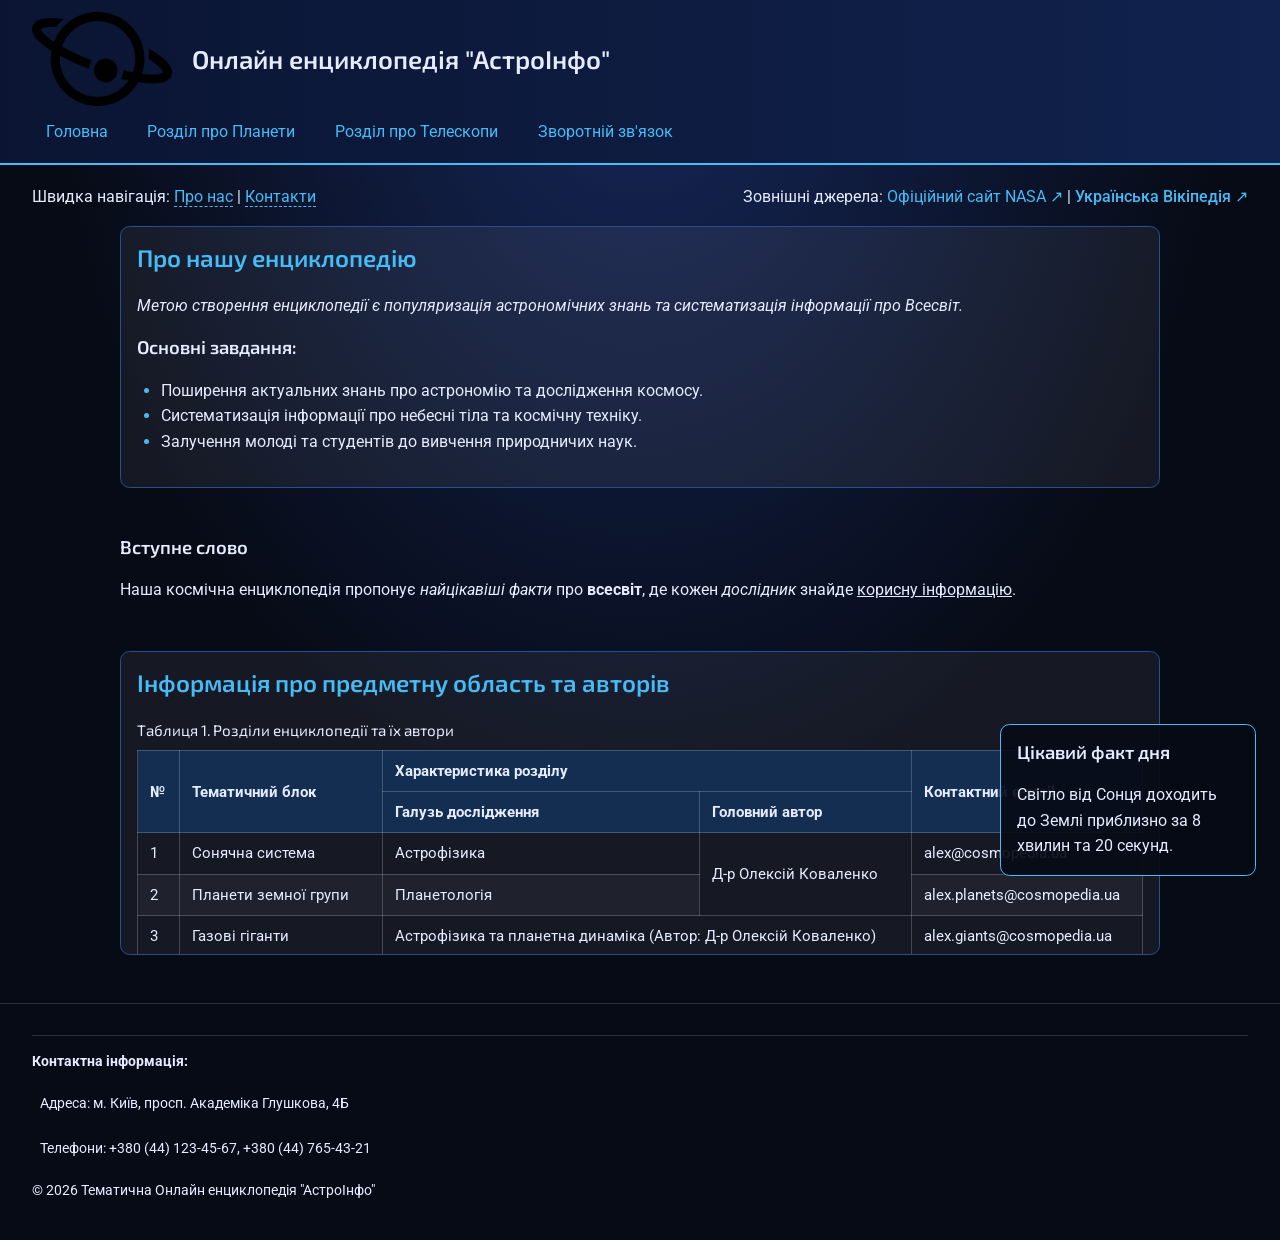
<file: Лаб 1/index.html>
<!DOCTYPE html>
<html lang="uk">
<head>
    <meta charset="UTF-8">
    <meta name="viewport" content="width=device-width, initial-scale=1.0">
    <title>АстроІнфо — Головна сторінка</title>

    <link rel="preconnect" href="https://fonts.googleapis.com">
    <link rel="preconnect" href="https://fonts.gstatic.com" crossorigin>
    <link href="https://fonts.googleapis.com/css2?family=Exo+2:wght@400;600;700&family=Roboto:wght@300;400;500&display=swap" rel="stylesheet">
    <link rel="stylesheet" href="css/styles.css">

    <style>
        header {
            position: absolute;
            top: 0;
            left: 0;
            width: 100%;
            z-index: 100;
        }
 
        body {
            padding-top: var(--header-h);
        }
 
        .quick-nav {
            float: left;
            margin: 1rem 0 1rem 2rem;
        }
 
        .external-links {
            float: right;
            margin: 1rem 2rem 1rem 0;
        }
 
        main {
            clear: both;
            max-width: 72rem;
            margin: 0 auto;
            padding: 0 1rem;
        }
 
        a[href^="#"] {
            border-bottom: 1px dashed var(--accent);
        }
 
        a[href*="wikipedia"] {
            font-weight: 500;
        }
 
        a[target="_blank"]::after {
            content: " ↗";
        }
 
        #about {
            margin: 3rem 2.5rem;
            padding: 1rem;
            background: var(--panel);
            border: 1px solid hsl(215, 60%, 35%);
            border-radius: 0.6rem;
        }
 
        #about > h2 {
            margin-top: 0;
        }
 
        #about > h2 + p::first-line {
            font-style: italic;
        }
 
        #about h3 ~ ul {
            padding-left: 1.5rem;
        }
 
        #about li::marker {
            color: var(--accent);
        }
 
        main > article {
            margin: 0 2.5rem;
        }
 
        #info {
            position: relative;
            z-index: 1;
            margin: 3rem 2.5rem;
            padding: 1rem;
            max-height: 19rem;
            overflow: auto;
            background: var(--panel);
            border: 1px solid hsl(215, 60%, 35%);
            border-radius: 0.6rem;
            box-shadow: 0 0 0 rgba(0, 0, 0, 0);
            transition: transform 0.4s ease,
                        background-color 0.4s ease,
                        border-color 0.4s ease,
                        box-shadow 0.4s ease;
        }
 
        #info:hover {
            transform: translateY(3%);
            background-color: rgba(94, 200, 255, 0.1);
            border-color: var(--accent);
            box-shadow: 0 10px 25px rgba(0, 0, 0, 0.5);
        }
 
        #info > h2 {
            margin-top: 0;
        }
 
        table {
            width: 100%;
            border-collapse: collapse;
            font-size: 0.95rem;
        }
 
        caption {
            padding-bottom: 0.5rem;
            font-family: "Exo 2", "Trebuchet MS", sans-serif;
            text-align: left;
        }
 
        th,
        td {
            padding: 0.5rem 0.75rem;
            text-align: left;
            border: 1px solid rgba(255, 255, 255, 0.2);
        }
 
        thead th,
        tfoot th {
            background: hsl(215, 60%, 20%);
        }
 
        tbody tr:nth-child(even) {
            background: rgba(255, 255, 255, 0.04);
        }
 
        .contact {
            width: fit-content;
            padding: 0.25rem 0.5rem;
            border-radius: 0.3rem;
            color: var(--text);
            background: linear-gradient(90deg, lightgreen, green) no-repeat;
            background-size: 0% 100%;          /* градієнт є, але має нульову ширину */
            transition: background-size 0.3s ease, color 0.3s ease;
        }
 
        .contact:focus {
            color: black;
            background-size: 100% 100%;
            transition: background-size 1s ease 3s, color 1s ease 3s;
        }
 
        aside {
            position: fixed;
            right: 1.5rem;
            bottom: 1.5rem;
            z-index: 50;
            width: 16rem;
            padding: 1rem;
            background: rgba(7, 11, 22, 0.92);
            border: 1px solid var(--accent);
            border-radius: 0.6rem;
            animation: glow 3s ease-in-out infinite;
        }
 
        aside h3 {
            margin-top: 0;
        }
 
        aside p {
            margin-bottom: 0;
        }
 
        @keyframes glow {
            0%, 100% {
                box-shadow: 0 0 4px hsla(200, 90%, 62%, 0.3);
            }
            50% {
                box-shadow: 0 0 18px hsla(200, 90%, 62%, 0.8);
            }
        }
    </style>

</head>
<body>

    <header>
        <img src="images/logo.png" alt="Логотип АстроІнфо" width="140" height="80">
        <h1>Онлайн енциклопедія "АстроІнфо"</h1>
        
        <nav>
            <ul>
                <li><a href="index.html">Головна</a></li>
                <li><a href="planets.html">Розділ про Планети</a></li>
                <li><a href="telescopes.html">Розділ про Телескопи</a></li>
                <li><a href="feedback.html">Зворотній зв'язок</a></li>
            </ul>
        </nav>
    </header>

    <p class="quick-nav">
        Швидка навігація: <a href="#about">Про нас</a> | <a href="#contacts">Контакти</a>
    </p>
    <p class="external-links">
        Зовнішні джерела: 
        <a href="https://www.nasa.gov/" target="_blank">Офіційний сайт NASA</a> | 
        <a href="https://uk.wikipedia.org/" target="_blank">Українська Вікіпедія</a>
    </p>

    <main>
        <section id="about">
            <h2>Про нашу енциклопедію</h2>
            <p>Метою створення енциклопедії є популяризація астрономічних знань та систематизація інформації про Всесвіт.</p>
            
            <h3>Основні завдання:</h3>
            <ul>
                <li>Поширення актуальних знань про астрономію та дослідження космосу.</li>
                <li>Систематизація інформації про небесні тіла та космічну техніку.</li>
                <li>Залучення молоді та студентів до вивчення природничих наук.</li>
            </ul>
        </section>

        <article>
            <h3>Вступне слово</h3>
            <p>
                Наша <span>космічна енциклопедія</span> пропонує <i>найцікавіші факти</i> про <b>всесвіт</b>, де кожен <em>дослідник</em> знайде <u>корисну інформацію</u>.
            </p>
        </article>

        <section id="info">
            <h2>Інформація про предметну область та авторів</h2>
            <table border="1" cellpadding="8" cellspacing="0">
                <caption>Таблиця 1. Розділи енциклопедії та їх автори</caption>
                <thead>
                    <tr>
                        <th rowspan="2">№</th>
                        <th rowspan="2">Тематичний блок</th>
                        <th colspan="2">Характеристика розділу</th>
                        <th rowspan="2">Контактний e-mail</th>
                    </tr>
                    <tr>
                        <th>Галузь дослідження</th>
                        <th>Головний автор</th>
                    </tr>
                </thead>
                <tbody>
                    <tr>
                        <td>1</td>
                        <td>Сонячна система</td>
                        <td>Астрофізика</td>
                        <td rowspan="2">Д-р Олексій Коваленко</td>
                        <td>alex@cosmopedia.ua</td>
                    </tr>
                    <tr>
                        <td>2</td>
                        <td>Планети земної групи</td>
                        <td>Планетологія</td>
                        <td>alex.planets@cosmopedia.ua</td>
                    </tr>
                    <tr>
                        <td>3</td>
                        <td>Газові гіганти</td>
                        <td colspan="2">Астрофізика та планетна динаміка (Автор: Д-р Олексій Коваленко)</td>
                        <td>alex.giants@cosmopedia.ua</td>
                    </tr>
                    <tr>
                        <td>4</td>
                        <td>Далекий космос</td>
                        <td>Оптична астрономія</td>
                        <td>Марія Бондаренко</td>
                        <td>maria@cosmopedia.ua</td>
                    </tr>
                    <tr>
                        <td>5</td>
                        <td>Космічні телескопи</td>
                        <td rowspan="2">Оптична й інфрачервона астрономія</td>
                        <td>Марія Бондаренко</td>
                        <td>maria.tech@cosmopedia.ua</td>
                    </tr>
                    <tr>
                        <td>6</td>
                        <td>Орбітальні обсерваторії</td>
                        <td>Ігор Сидоренко</td>
                        <td>igor@cosmopedia.ua</td>
                    </tr>
                </tbody>
                <tfoot>
                    <tr>
                        <th colspan="3">Усього розділів: 6</th>
                        <th colspan="2">Всього авторів: 3</th>
                    </tr>
                </tfoot>
            </table>
        </section>
    </main>

    <aside>
        <h3>Цікавий факт дня</h3>
        <p>Світло від Сонця доходить до Землі приблизно за 8 хвилин та 20 секунд.</p>
    </aside>

    <footer id="contacts">
        <hr>
        <p><b>Контактна інформація:</b></p>
        <p class="contact" tabindex="0">Адреса: м. Київ, просп. Академіка Глушкова, 4Б</p>
        <p class="contact" tabindex="0">Телефони: +380 (44) 123-45-67, +380 (44) 765-43-21</p>
        <p>&copy; 2026 Тематична Онлайн енциклопедія "АстроІнфо"</p>
    </footer>

</body>
</html>
</file>
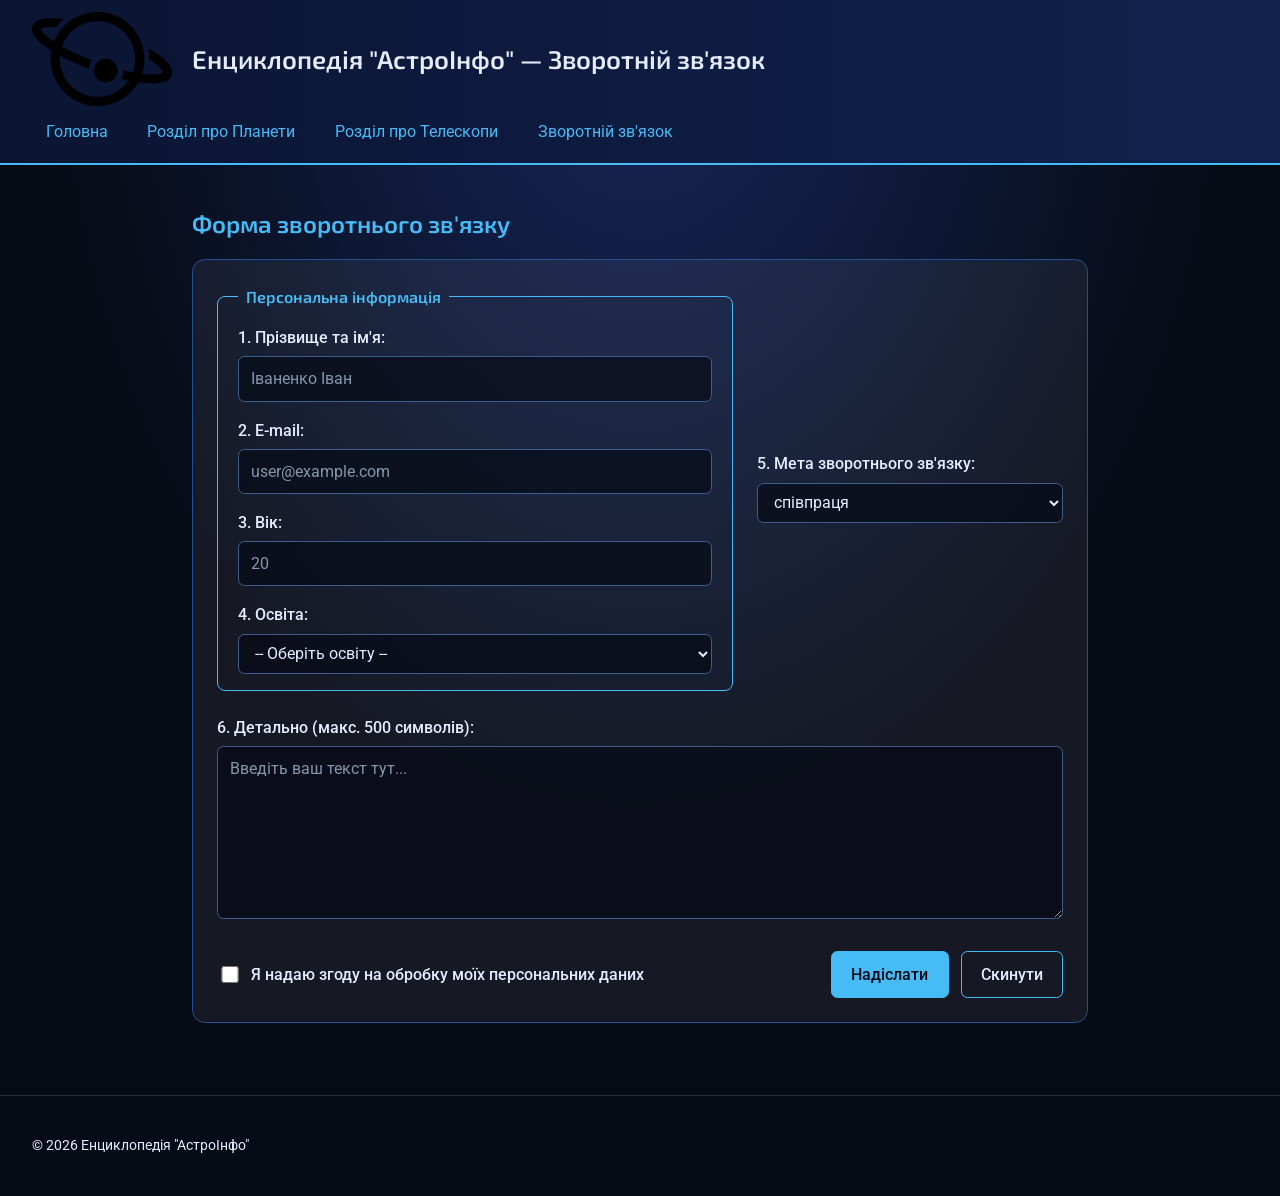
<file: Лаб 1/feedback.html>
<!DOCTYPE html>
<html lang="uk">
<head>
    <meta charset="UTF-8">
    <meta name="viewport" content="width=device-width, initial-scale=1.0">
    <title>АстроІнфо — Зворотній зв'язок</title>

    <link rel="preconnect" href="https://fonts.googleapis.com">
    <link rel="preconnect" href="https://fonts.gstatic.com" crossorigin>
    <link href="https://fonts.googleapis.com/css2?family=Exo+2:wght@400;600;700&family=Roboto:wght@300;400;500&display=swap" rel="stylesheet">
 
    <link rel="stylesheet" href="css/styles.css">
    <link rel="stylesheet" href="css/feedback.css">

</head>
<body>

    <header>
        <img src="images/logo.png" alt="Логотип АстроІнфо" width="140" height="80">
        <h1>Енциклопедія "АстроІнфо" — Зворотній зв'язок</h1>
        <nav>
            <ul>
                <li><a href="index.html">Головна</a></li>
                <li><a href="planets.html">Розділ про Планети</a></li>
                <li><a href="telescopes.html">Розділ про Телескопи</a></li>
                <li><a href="feedback.html">Зворотній зв'язок</a></li>
            </ul>
        </nav>
    </header>

    <main>
        <h2>Форма зворотнього зв'язку</h2>

        <form action="#" method="post">
            
            <fieldset class="personal">
                <legend>Персональна інформація</legend>
                
                <p>
                    <label for="fullname">1. Прізвище та ім'я:</label><br>
                    <input type="text" id="fullname" name="fullname" placeholder="Іваненко Іван" required>
                </p>

                <p>
                    <label for="email">2. E-mail:</label><br>
                    <input type="email" id="email" name="email" placeholder="user@example.com" required>
                </p>

                <p>
                    <label for="age">3. Вік:</label><br>
                    <input type="number" id="age" name="age" min="10" max="120" placeholder="20" required>
                </p>

                <p>
                    <label for="education">4. Освіта:</label><br>
                    <select id="education" name="education" required>
                        <option value="">-- Оберіть освіту --</option>
                        <option value="full">повна</option>
                        <option value="incomplete">неповна</option>
                        <option value="higher">вища</option>
                        <option value="vocational">професійна</option>
                    </select>
                </p>
            </fieldset>

            <br>

            <p class="purpose">
                <label for="purpose">5. Мета зворотнього зв'язку:</label><br>
                <select id="purpose" name="purpose" required>
                    <option value="cooperation">співпраця</option>
                    <option value="copyright">скарга на порушення права власності</option>
                    <option value="proposal">пропозиція</option>
                    <option value="error">наявність помилки</option>
                </select>
            </p>

            <p class="details">
                <label for="details">6. Детально (макс. 500 символів):</label><br>
                <textarea id="details" name="details" rows="6" cols="50" maxlength="500" placeholder="Введіть ваш текст тут..." required></textarea>
            </p>

            <p class="consent">
                <input type="checkbox" id="consent" name="consent" required>
                <label for="consent">Я надаю згоду на обробку моїх персональних даних</label>
            </p>

            <p class="actions">
                <button type="submit">Надіслати</button>
                <button type="reset">Скинути</button>
            </p>

        </form>
    </main>

    <footer>
        <p>&copy; 2026 Енциклопедія "АстроІнфо"</p>
    </footer>

</body>
</html>
</file>
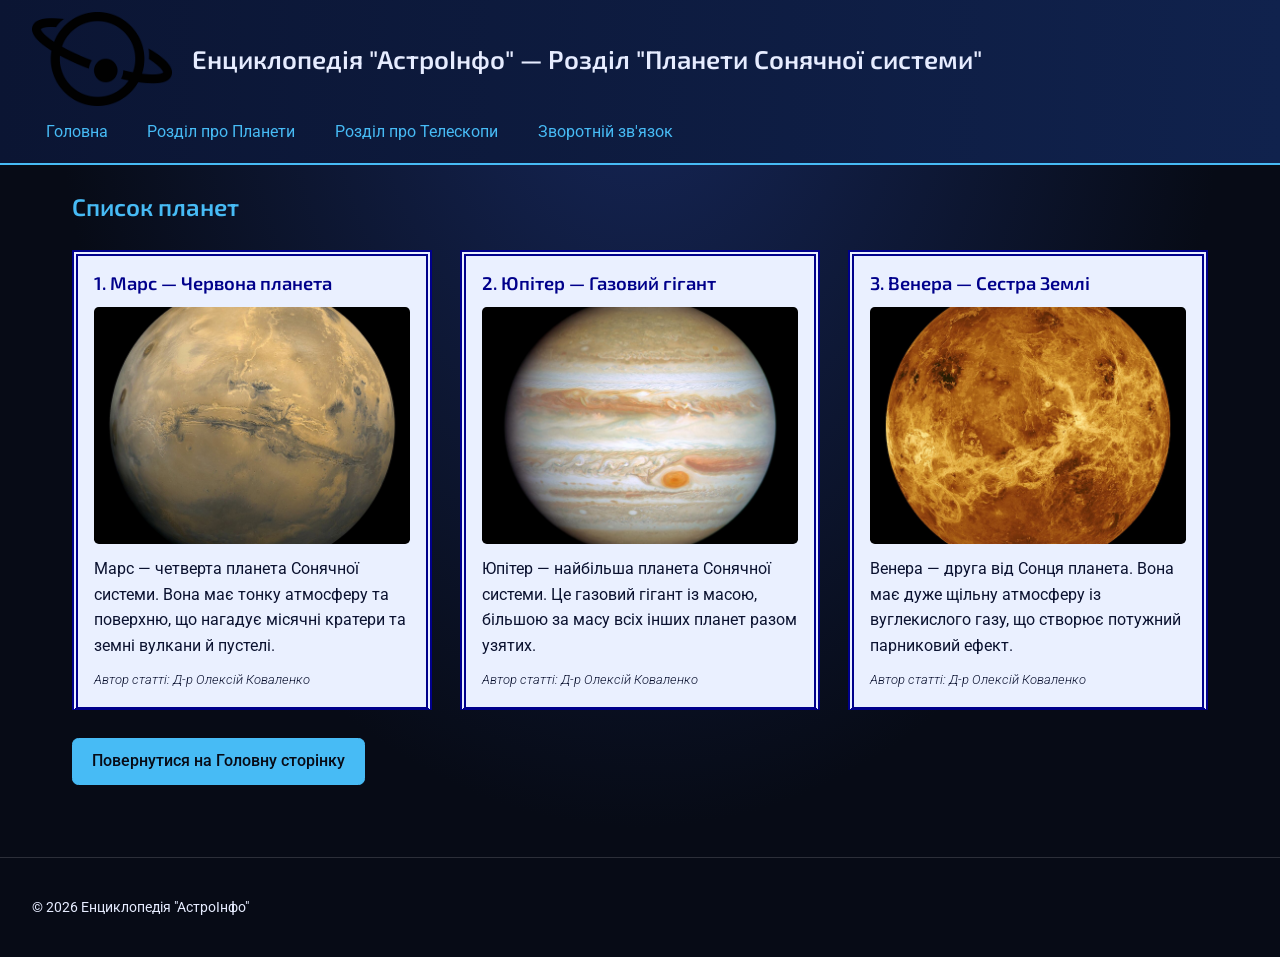
<file: Лаб 1/planets.html>
<!DOCTYPE html>
<html lang="uk">
<head>
    <meta charset="UTF-8">
    <meta name="viewport" content="width=device-width, initial-scale=1.0">
    <title>АстроІнфо — Розділ про Планети</title>

    <link rel="preconnect" href="https://fonts.googleapis.com">
    <link rel="preconnect" href="https://fonts.gstatic.com" crossorigin>
    <link href="https://fonts.googleapis.com/css2?family=Exo+2:wght@400;600;700&family=Roboto:wght@300;400;500&display=swap" rel="stylesheet">
 
    <link rel="stylesheet" href="css/styles.css">
    <link rel="stylesheet" href="css/sections.css">

</head>
<body>

    <header>
        <img src="images/logo.png" alt="Логотип АстроІнфо" width="140" height="80">
        <h1>Енциклопедія "АстроІнфо" — Розділ "Планети Сонячної системи"</h1>
        <nav>
            <ul>
                <li><a href="index.html">Головна</a></li>
                <li><a href="planets.html">Розділ про Планети</a></li>
                <li><a href="telescopes.html">Розділ про Телескопи</a></li>
                <li><a href="feedback.html">Зворотній зв'язок</a></li>
            </ul>
        </nav>
    </header>

    <main>
        <h2>Список планет</h2>

        <article>
            <h3>1. Марс — Червона планета</h3>
            <img src="images/Mars.jpg" alt="Планета Марс" width="300">
            <p>Марс — четверта планета Сонячної системи. Вона має тонку атмосферу та поверхню, що нагадує місячні кратери та земні вулкани й пустелі.</p>
            <p class="author"><b>Автор статті:</b> Д-р Олексій Коваленко</p>
        </article>
        <hr>

        <article>
            <h3>2. Юпітер — Газовий гігант</h3>
            <img src="images/Jupiter.jpg" alt="Планета Юпітер" width="300">
            <p>Юпітер — найбільша планета Сонячної системи. Це газовий гігант із масою, більшою за масу всіх інших планет разом узятих.</p>
            <p class="author"><b>Автор статті:</b> Д-р Олексій Коваленко</p>
        </article>
        <hr>

        <article>
            <h3>3. Венера — Сестра Землі</h3>
            <img src="images/Venus.jpg" alt="Планета Венера" width="300">
            <p>Венера — друга від Сонця планета. Вона має дуже щільну атмосферу із вуглекислого газу, що створює потужний парниковий ефект.</p>
            <p class="author"><b>Автор статті:</b> Д-р Олексій Коваленко</p>
        </article>
        <hr>

        <form action="index.html">
            <button type="submit">Повернутися на Головну сторінку</button>
        </form>
        
    </main>

    <footer>
        <p>&copy; 2026 Енциклопедія "АстроІнфо"</p>
    </footer>

</body>
</html>
</file>
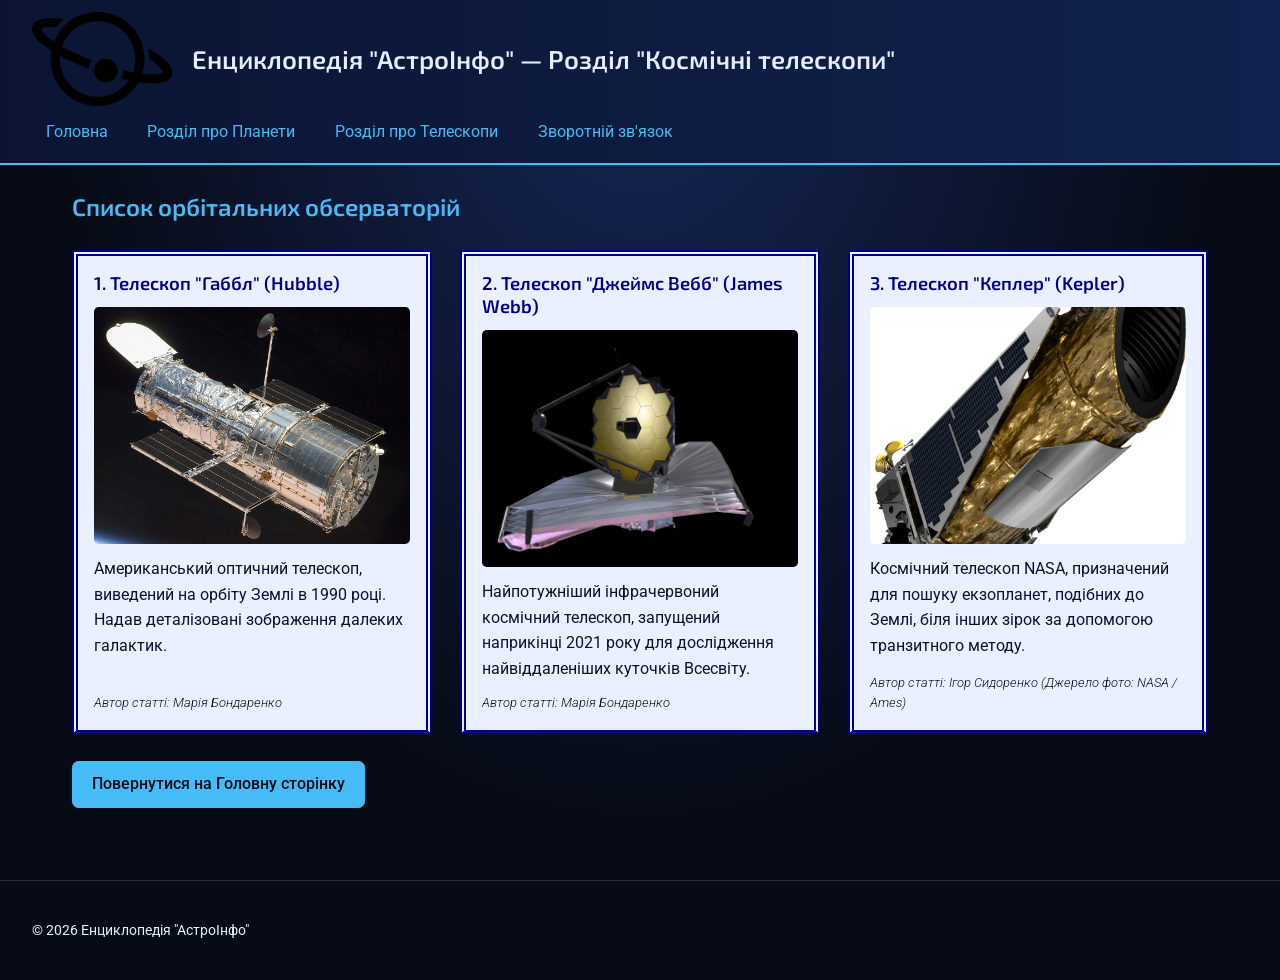
<file: Лаб 1/telescopes.html>
<!DOCTYPE html>
<html lang="uk">
<head>
    <meta charset="UTF-8">
    <meta name="viewport" content="width=device-width, initial-scale=1.0">
    <title>АстроІнфо — Розділ про Телескопи</title>

    <link rel="preconnect" href="https://fonts.googleapis.com">
    <link rel="preconnect" href="https://fonts.gstatic.com" crossorigin>
    <link href="https://fonts.googleapis.com/css2?family=Exo+2:wght@400;600;700&family=Roboto:wght@300;400;500&display=swap" rel="stylesheet">
 
    <link rel="stylesheet" href="css/styles.css">
    <link rel="stylesheet" href="css/sections.css">

</head>
<body>

    <header>
        <img src="images/logo.png" alt="Логотип АстроІнфо" width="140" height="80">
        <h1>Енциклопедія "АстроІнфо" — Розділ "Космічні телескопи"</h1>
        <nav>
            <ul>
                <li><a href="index.html">Головна</a></li>
                <li><a href="planets.html">Розділ про Планети</a></li>
                <li><a href="telescopes.html">Розділ про Телескопи</a></li>
                <li><a href="feedback.html">Зворотній зв'язок</a></li>
            </ul>
        </nav>
    </header>

    <main>
        <h2>Список орбітальних обсерваторій</h2>

        <article>
            <h3>1. Телескоп "Габбл" (Hubble)</h3>
            <img src="images/Hubble.jpg" alt="Телескоп Габбл" width="300">
            <p>Американський оптичний телескоп, виведений на орбіту Землі в 1990 році. Надав деталізовані зображення далеких галактик.</p>
            <p class="author"><b>Автор статті:</b> Марія Бондаренко</p>
        </article>
        <hr>

        <article>
            <h3>2. Телескоп "Джеймс Вебб" (James Webb)</h3>
            <img src="images/James_Webb.jpg" alt="Телескоп Джеймс Вебб" width="300">
            <p>Найпотужніший інфрачервоний космічний телескоп, запущений наприкінці 2021 року для дослідження найвіддаленіших куточків Всесвіту.</p>
            <p class="author"><b>Автор статті:</b> Марія Бондаренко</p>
        </article>
        <hr>

        <article>
            <h3>3. Телескоп "Кеплер" (Kepler)</h3>
            <img src="images/Kepler.jpg" alt="Телескоп Кеплер" width="300">
            <p>Космічний телескоп NASA, призначений для пошуку екзопланет, подібних до Землі, біля інших зірок за допомогою транзитного методу.</p>
            <p class="author"><b>Автор статті:</b> Ігор Сидоренко (Джерело фото: NASA / Ames)</p>
        </article>
        <hr>

        <form action="index.html">
            <button type="submit">Повернутися на Головну сторінку</button>
        </form>
        
    </main>

    <footer>
        <p>&copy; 2026 Енциклопедія "АстроІнфо"</p>
    </footer>

</body>
</html>
</file>
<file: Лаб 1/css/styles.css>
*, *::before, *::after {
    box-sizing: border-box;
}
 
:root {
    --bg-dark: #070b16;
    --panel: rgba(255, 255, 255, 0.06);
    --accent: hsl(200, 90%, 62%);
    --text: #e6ecff;
    --header-h: 10.5rem;
}
 
html {
    scroll-behavior: smooth;
}
 
body {
    margin: 0;
    font-family: "Roboto", Arial, sans-serif;
    font-size: 1rem;
    line-height: 1.6;
    color: var(--text);
    background: var(--bg-dark) radial-gradient(ellipse at top, #16275a 0%, var(--bg-dark) 65%) no-repeat fixed;
}
 

h1,
h2,
h3 {
    font-family: "Exo 2", "Trebuchet MS", sans-serif;
    font-weight: 600;
    line-height: 1.25;
}
 
h1 {
    font-size: 1.6rem;
    margin: 0;
}
 
h2 {
    font-size: 1.5rem;
    color: var(--accent);
}
 
h3 {
    font-size: 1.15rem;
}
 
header {
    padding: 0.75rem 2rem;
    background: linear-gradient(90deg, #0b1533, #10224d);
    border-bottom: 2px solid var(--accent);
}
 
header img {
    display: inline-block;
    vertical-align: middle;
    margin-right: 1rem;
    transition: transform 0.4s ease;
}
 
header img:hover {
    transform: rotate(-6deg) scale(1.08);
}
 
header h1 {
    display: inline-block;
    vertical-align: middle;
    max-width: calc(100% - 170px);
}
 
nav ul {
    margin: 0.5rem 0 0;
    padding: 0;
    list-style: none;
}
 
nav li {
    display: inline-block;
    margin-right: 0.5rem;
}
 
nav a {
    display: inline-block;
    padding: 0.3rem 0.8rem;
    border: 1px solid transparent;
    border-radius: 999px;
    transition: background-color 0.3s ease, border-color 0.3s ease;
}
 
nav a:hover {
    background-color: rgba(255, 255, 255, 0.1);
    border-color: var(--accent);
    text-decoration: none;
}
 
a {
    color: var(--accent);
    text-decoration: none;
}
 
a:hover {
    text-decoration: underline;
}
 
a:focus-visible,
button:focus-visible {
    outline: 2px solid #ffffff;
    outline-offset: 3px;
}
 
img {
    max-width: 100%;
    height: auto;
}
 
hr {
    border: 0;
    border-top: 1px solid rgba(255, 255, 255, 0.15);
}
 
::selection {
    color: var(--bg-dark);
    background: var(--accent);
}
 
button {
    padding: 0.6rem 1.2rem;
    font: inherit;
    font-weight: 500;
    color: var(--bg-dark);
    background: var(--accent);
    border: 1px solid var(--accent);
    border-radius: 0.4rem;
    cursor: pointer;
    transition: filter 0.3s ease;
}
 
button:hover {
    filter: brightness(1.15);
}
 
footer {
    margin-top: 3rem;
    padding: 1.5rem 2rem;
    font-size: 0.9rem;
    border-top: 1px solid rgba(255, 255, 255, 0.15);
}
</file>
<file: Лаб 1/css/feedback.css>
main {
    max-width: 60rem;
    margin: 0 auto;
    padding: 1.5rem 2rem;
}
 
br {
    display: none;
}
 
form {
    display: flex;
    flex-flow: row wrap;
    justify-content: space-between;
    align-items: flex-start;
    align-content: flex-start;
    gap: 1.5rem;
    padding: 1.5rem;
    background: var(--panel);
    border: 1px solid hsl(215, 60%, 35%);
    border-radius: 0.8rem;
}
 
form p {
    margin: 0;
}

.personal {
    order: 1;
    flex: 2 1 22rem;
    margin: 0;
    padding: 1rem 1.25rem;
    border: 1px solid var(--accent);
    border-radius: 0.5rem;
}
 
.purpose {
    order: 2;
    flex: 1 1 14rem;
    align-self: center;
}
 
.details {
    order: 3;
    flex: 1 1 100%;
}

.consent {
    order: 4;
    flex: 1 1 18rem;
    align-self: center;
    display: flex;
    align-items: center;
    gap: 0.6rem;
}
 
.actions {
    order: 5;
    flex: 0 0 auto;
    display: flex;
    gap: 0.75rem;
}
 
legend {
    padding: 0 0.5rem;
    font-family: "Exo 2", "Trebuchet MS", sans-serif;
    font-weight: 600;
    color: var(--accent);
}
 
fieldset p {
    margin-bottom: 1rem;
}
 
fieldset p:last-of-type {
    margin-bottom: 0;
}
 
label {
    display: block;
    margin-bottom: 0.35rem;
    font-weight: 500;
}
 
.consent label {
    display: inline;
    margin: 0;
}
 
input:not([type="checkbox"]),
select,
textarea {
    width: 100%;
    padding: 0.55rem 0.75rem;
    font: inherit;
    color: var(--text);
    background: rgba(7, 11, 22, 0.7);
    border: 1px solid hsl(215, 40%, 40%);
    border-radius: 0.4rem;
    transition: border-color 0.3s ease, box-shadow 0.3s ease;
}
 
input:focus,
select:focus,
textarea:focus {
    outline: none;
    border-color: var(--accent);
    box-shadow: 0 0 0 3px hsla(200, 90%, 62%, 0.3);
}
 
input[type="checkbox"] {
    width: 1.1rem;
    height: 1.1rem;
    accent-color: var(--accent);
}
 
textarea {
    min-height: 8rem;
    resize: vertical;
}
 
::placeholder {
    color: hsl(215, 20%, 60%);
}
 
button[type="reset"] {
    color: var(--text);
    background: transparent;
}
</file>
<file: Лаб 1/css/sections.css>
header {
    position: fixed;
    top: 0;
    left: 0;
    width: 100%;
    z-index: 100;
}

body {
    padding-top: var(--header-h);
}
 
a:link {
    color: var(--accent);
}
 
a:visited {
    color: #ffd600;
}
 

main {
    display: grid;
    grid-template-columns: repeat(auto-fit, minmax(18rem, 1fr));
    gap: 1.75rem;
    max-width: 75rem;
    margin: 0 auto;
    padding: 1.5rem 2rem;
}
 
main > h2,
main > form {
    grid-column: 1 / -1;
}
 
main > h2 {
    margin: 0;
}
 
main > form {
    justify-self: start;
}
 
main > hr {
    display: none;
}
 
article {
    display: grid;
    grid-template-rows: auto auto 1fr auto;
    gap: 0.75rem;
    padding: 1rem;
    color: #0b1230;
    background: #eaf0ff;
    border: 6px double darkblue;
    border-bottom: medium solid darkblue;
}
 
article h3 {
    margin: 0;
    color: darkblue;
}
 
article p {
    margin: 0;
}

article img {
    width: 100%;
    aspect-ratio: 4 / 3;
    object-fit: cover;
    border-radius: 0.3rem;
}

article img:hover {
    animation-name: vintage;
    animation-duration: 0.8s;
    animation-timing-function: ease;
    animation-fill-mode: forwards;
}

@keyframes vintage {
    from { filter: none; }
    to   { filter: sepia(1) contrast(0.9) brightness(0.85); }
}

.author {
    font-size: 0.8rem;
    font-weight: 300;
    font-style: italic;
}
 
.author b {
    font-weight: inherit;
}
</file>
